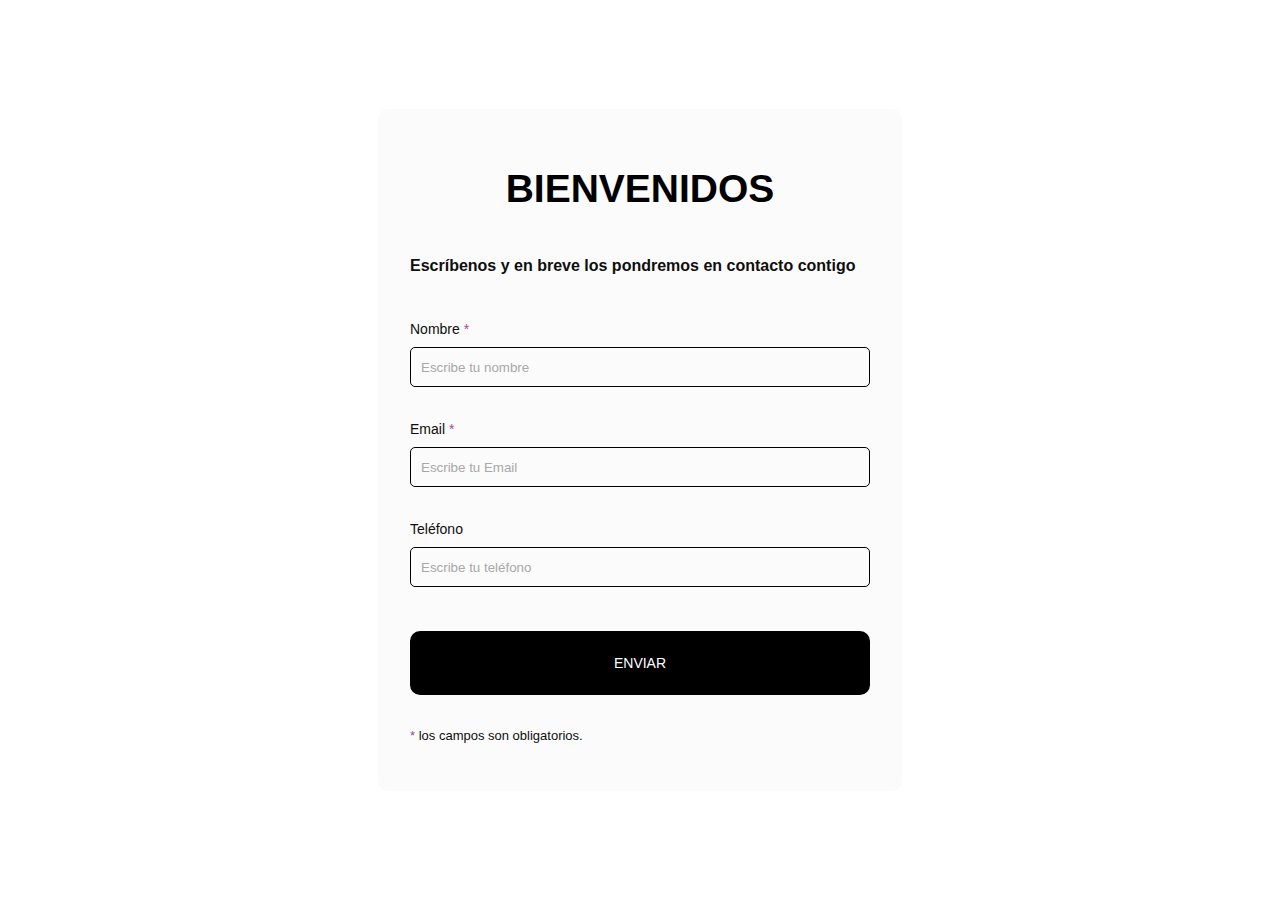
<file: form/2tabla.html>
<html lang="es">
  <head>
    <meta charset="UTF-8" />
    <title>Formulario de contacto</title>
    <link rel="stylesheet" href="style.css" />
  </head>
  <body>
    <div class="contact_form">
      <div class="formulario">
        <h1 style="text-align: center">BIENVENIDOS</h1>

        <h3>Escríbenos y en breve los pondremos en contacto contigo</h3>

        <form method="post" id="form">
          <p>
            <label for="nombre" class="colocar_nombre"
              >Nombre
              <span class="obligatorio">*</span>
            </label>

            <input
              type="text"
              name="introducir_nombre"
              id="nombre"
              required="obligatorio"
              placeholder="Escribe tu nombre"
            />
          </p>

          <p>
            <label for="email" class="colocar_email"
              >Email
              <span class="obligatorio">*</span>
            </label>

            <input
              type="email"
              name="introducir_email"
              id="email"
              required="obligatorio"
              placeholder="Escribe tu Email"
            />
          </p>

          <p>
            <label for="telefone" class="colocar_telefono">Teléfono</label>

            <input
              type="tel"
              name="introducir_telefono"
              id="telefono"
              placeholder="Escribe tu teléfono"
            />
          </p>

          <button type="submit" name="enviar_formulario" id="enviar">
            <p>Enviar</p>
          </button>

          <p class="aviso">
            <span class="obligatorio">* </span>los campos son obligatorios.
          </p>
        </form>
      </div>
    </div>

    <script>
      const form = document.getElementById("form"); // Replace with your form's ID

      form.addEventListener("submit", (event) => {
        event.preventDefault();

        window.location.href = "/";
      });
    </script>
  </body>
</html>
</file>
<file: form/style.css>
body {
  font-family: "Noto Sans", sans-serif;
  display: grid;
  justify-content: center;
  align-items: center;
}

.contact_form {
  width: 460px;
  height: auto;
  border-radius: 10px;
  background-color: #fbfbfb;
  padding: 2rem;
}

input {
  background-color: #fbfbfb;
  width: 100%;
  height: 40px;
  border-radius: 5px;
  border-style: solid;
  border-width: 1px;
  border-color: #000000;
  margin-top: 10px;
  padding-left: 10px;
  margin-bottom: 20px;
}

label {
  display: block;
  float: center;
}

button {
  margin-bottom: 20px;
  margin-top: 10px;
  text-transform: uppercase;
  background-color: #000000;
  border-color: #000000;
  border-style: solid;
  border-radius: 10px;
  width: 100%;
  cursor: pointer;
  padding: 0.5rem;
}

button p {
  color: #fff;
}

span {
  color: #ab4493;
}

.aviso {
  font-size: 13px;
  color: #0e0e0e;
}

h1 {
  font-size: 39px;
  text-align: letf;
  padding-bottom: 20px;
  color: #000000;
  text-decoration-style: none;
  text-decoration-color: red;
}

h3 {
  font-size: 16px;
  padding-bottom: 30px;
  color: #0e0e0e;
}

p {
  font-size: 14px;
  color: #0e0e0e;
}

::-webkit-input-placeholder {
  color: #a8a8a8;
}

::-webkit-textarea-placeholder {
  color: #a8a8a8;
}

.formulario input:focus {
  outline: 0;
  border: 1px solid #97d848;
}

.formulario textarea:focus {
  outline: 0;
  border: 1px solid #97d848;
}
</file>
